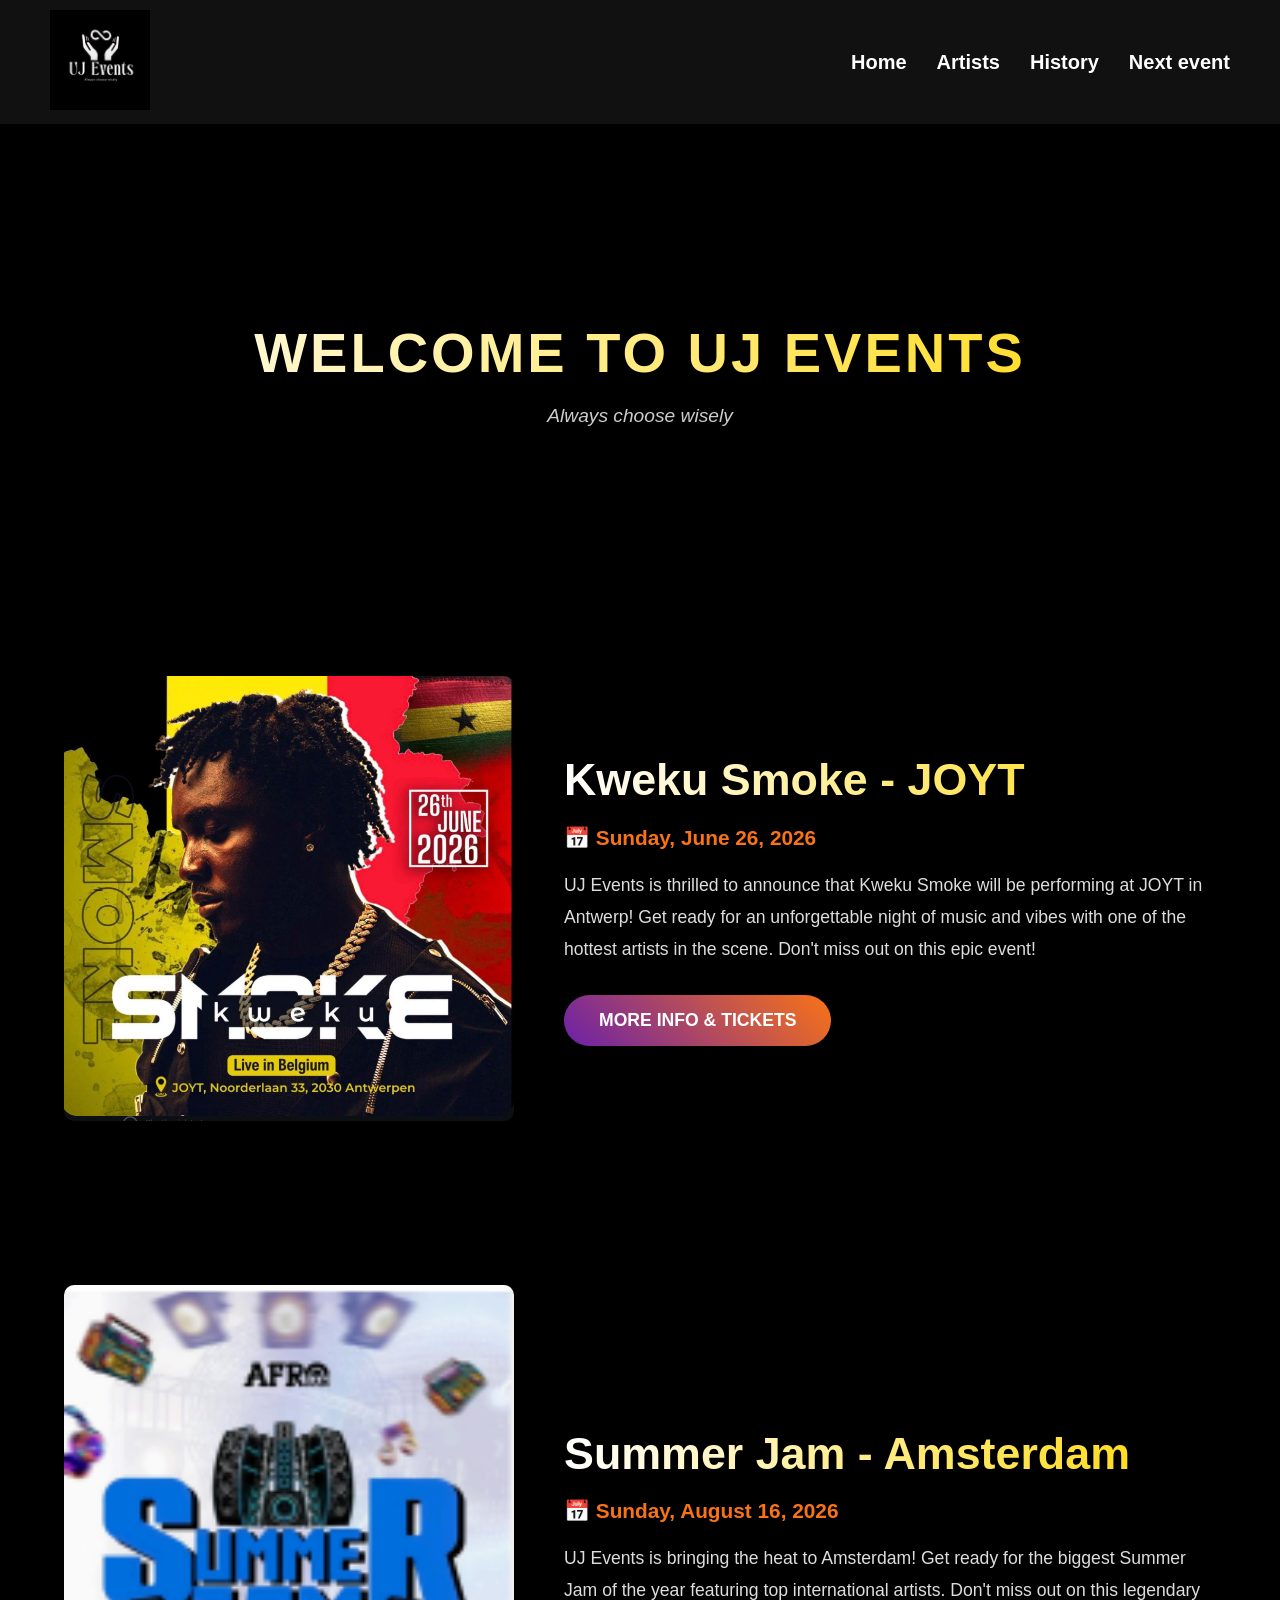
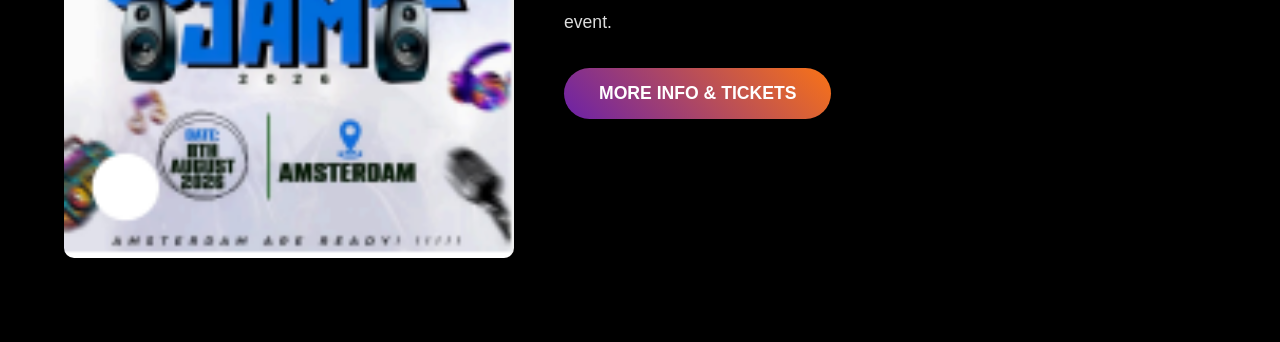
<file: index.html>
<!DOCTYPE html>
<html lang="en">
<head>
    <meta charset="UTF-8">
    <meta name="viewport" content="width=device-width, initial-scale=1.0">
    <title>UJ Events</title>
    <link rel="stylesheet" href="styles.css">
    <link rel="icon" type="image/x-icon" href="Images/favicon/favicon.ico">
</head>
<body>
<header>
    <nav>
        <div class="logo">
            <img src="Images/UJ_Events_Logo.jpg" 
            alt="UJ Events Logo" class="reveal"
            width="100px" height="100px">
        </div>

        <div class="hamburger" id="hamburger">
            <span></span>
            <span></span>
            <span></span>
        </div>

    <ul id="nav-menu">
        <li><a href="index.html" class="active">Home</a></li>
        <li><a href="Previous Artists/artists.html">Artists</a></li>
        <li><a href="Info about UJ Events/history.html">History</a></li>
        <li><a href="Headpages/smoke.html">Next event</a></li>
    </ul>
    </nav>
</header>

<main>
    <section class="hero">
        <h1>Welcome to UJ Events</h1>
        <p>Always choose wisely</p>
    </section>
    
<section class="upcoming-event reveal">
    <div class="event-container">
        <div class="event-image-box">
            <img src="Images/smoke-kweku.png" alt="Kweku Smoke">
        </div>
        <div class="event-info">
            <h2>Kweku Smoke - JOYT</h2>
            <p class="event-date">📅 Sunday, June 26, 2026</p>
        <p class="event-description">
           UJ Events is thrilled to announce that Kweku Smoke will be performing at JOYT in Antwerp! 
           Get ready for an unforgettable night of music and vibes with one of the hottest artists in the scene. 
           Don't miss out on this epic event!
        </p>
        <a href="Headpages/smoke.html" class="btn-tickets"> More info & Tickets </a>
    </div>
</section>

<section class="upcoming-event reveal">
     <div class="event-container">
        <div class="event-image-box">
            <img src="Images/Summer_Jam.png" alt="Summer Jam Amsterdam">
        </div>
        <div class="event-info">
            <h2>Summer Jam - Amsterdam</h2>
            <p class="event-date">📅 Sunday, August 16, 2026</p>
            <p class="event-description">
               UJ Events is bringing the heat to Amsterdam! Get ready for the 
            biggest Summer Jam of the year featuring top international artists. 
            Don't miss out on this legendary event.
        </p>
        <a href="Headpages/amsterdam.html" class="btn-tickets"> More info & Tickets </a>
    </div>
</section>
</main>

<script src="script.js"></script>
</body>
</html>
</file>
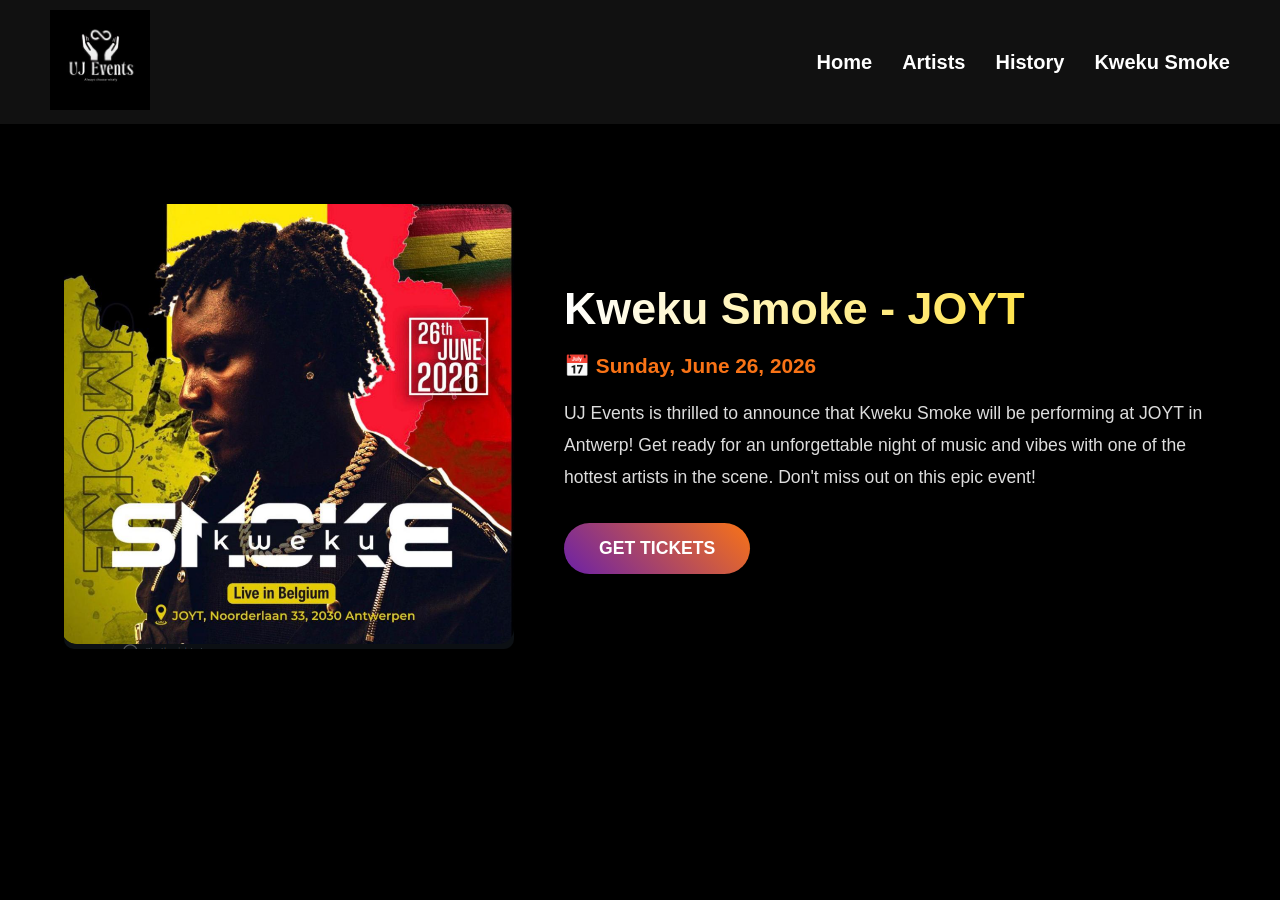
<file: Headpages/smoke.html>
<!DOCTYPE html>
<html lang="en">
<head>
    <meta charset="UTF-8">
    <meta name="viewport" content="width=device-width, initial-scale=1.0">
    <title>UJ Events</title>
    <link rel="stylesheet" href="smoke.css">
    <link rel="icon" type="image/x-icon" href="smoke_images/favicon/favicon.ico">
</head>
<body>
<header>
    <nav>
        <div class="logo">
            <img src="smoke_images/UJ_Events_Logo.jpg" 
            alt="UJ Events Logo" class="reveal"
            width="100px" height="100px">
        </div>

        <div class="hamburger" id="hamburger">
            <span></span>
            <span></span>
            <span></span>
            <span></span>
        </div>

    <ul id="nav-menu">
        <li><a href="../index.html">Home</a></li>
        <li><a href="../Previous Artists/artists.html">Artists</a></li>
        <li><a href="../Info about UJ Events/history.html">History</a></li>
        <li><a href="Headpages/smoke.html" class="active">Kweku Smoke</a></li>
    </ul>
    </nav>
</header>

<main>
<section class="upcoming-event reveal">
    <div class="event-container">
        <div class="event-image-box">
            <img src="smoke_images/smoke-kweku.png" alt="Kweku Smoke">
    </div>

    <div class="event-info">
        <h2>Kweku Smoke - JOYT</h2>
        <p class="event-date">📅 Sunday, June 26, 2026</p>
        <p class="event-description">
           UJ Events is thrilled to announce that Kweku Smoke will be performing at JOYT in Antwerp! 
           Get ready for an unforgettable night of music and vibes with one of the hottest artists in the scene. 
           Don't miss out on this epic event!
        </p>
        <a href="https://shop.weeztix.com/3b92ca48-59a2-11ef-a9cb-7e126431635e/tickets?utm_source=ig&utm_medium=social&utm_content
        =link_in_bio&fbclid=PAZXh0bgNhZW0CMTEAc3J0YwZhcHBfaWQMMjU2MjgxMDQwNTU4AAGnSV-hz-pPX2tp_wfzUm2NsMLroACSnhU5Dg2NR_eDM7ArVS0z
        LcGcfrYM2L8_aem_YktQ5xeBfibKXzWEpfHFrQ&shop_code=ftqner38&original_referer=https%3A%2F%2Fl.instagram.com%2F" 
        class="btn-tickets"> Get Tickets </a>
    </div>
    
</div>
</section>
</main>

<script src="smoke.js"></script>
</body>
</html>
</file>
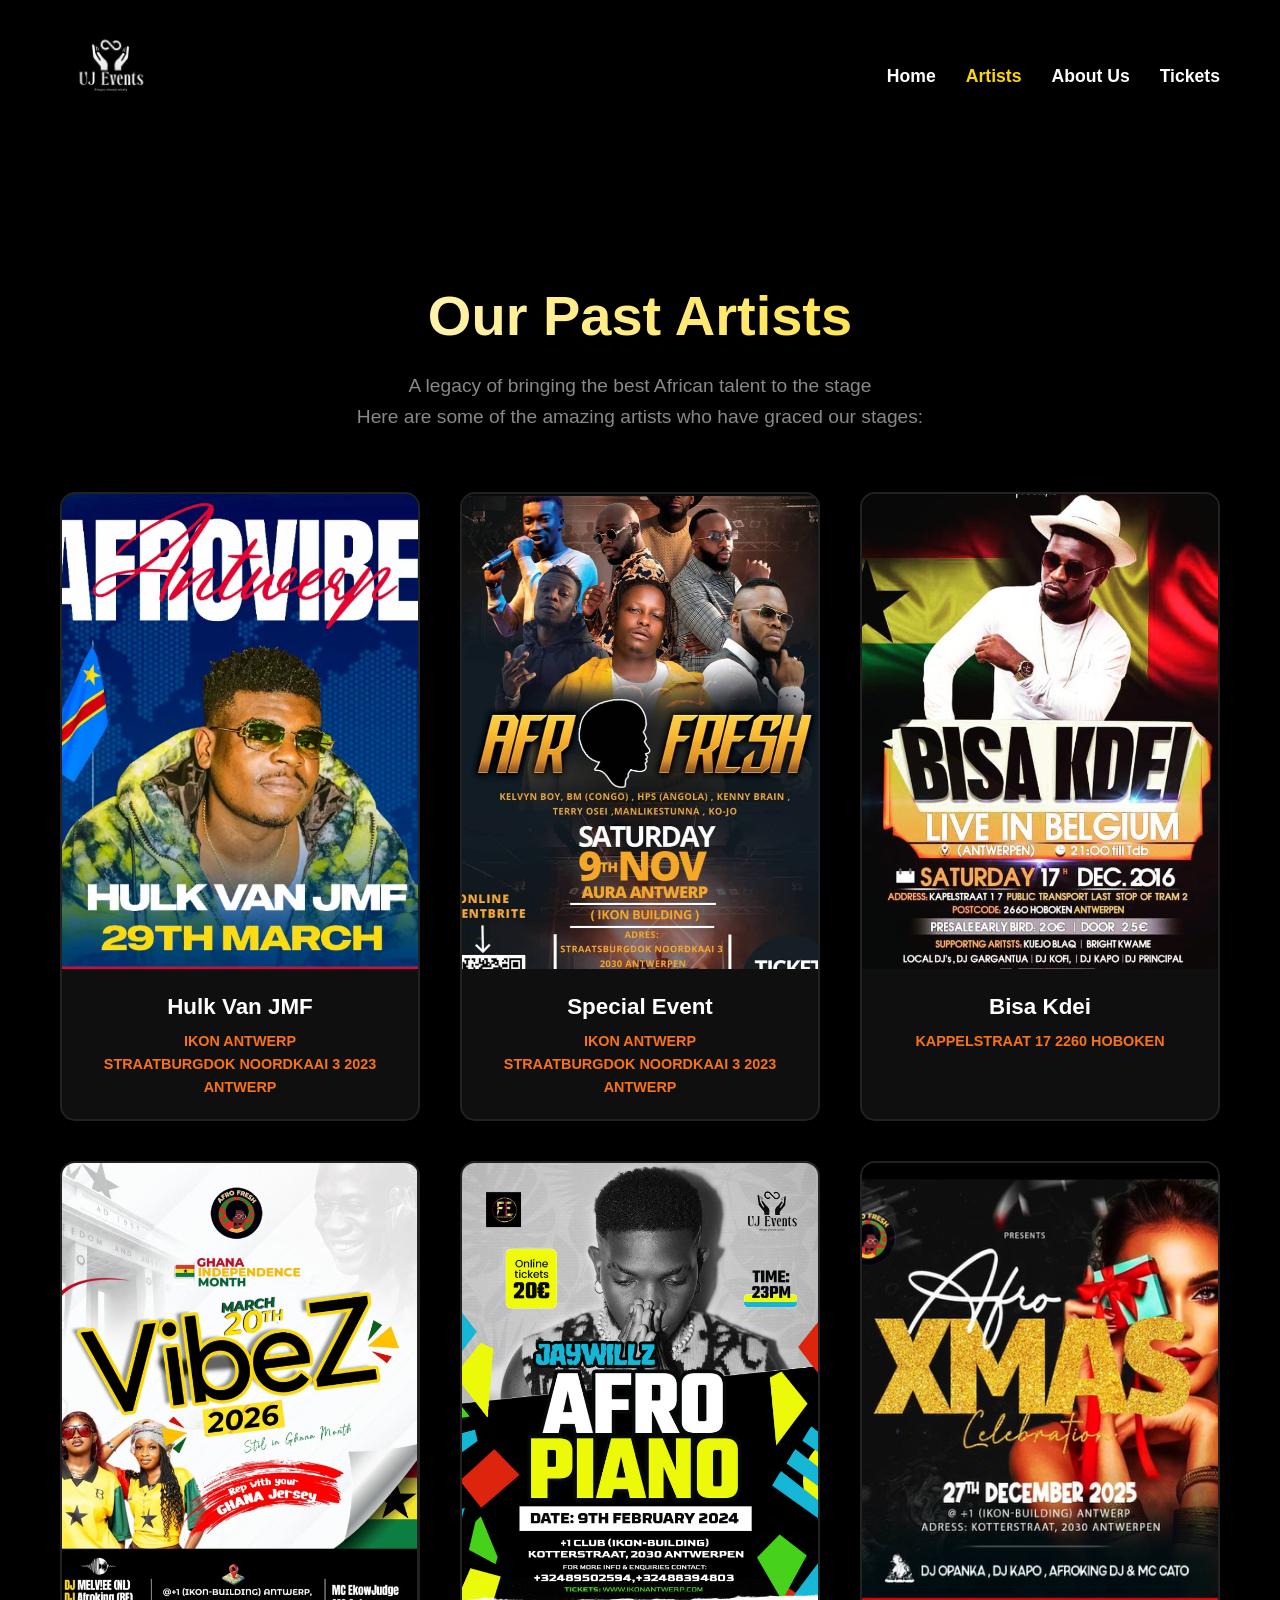
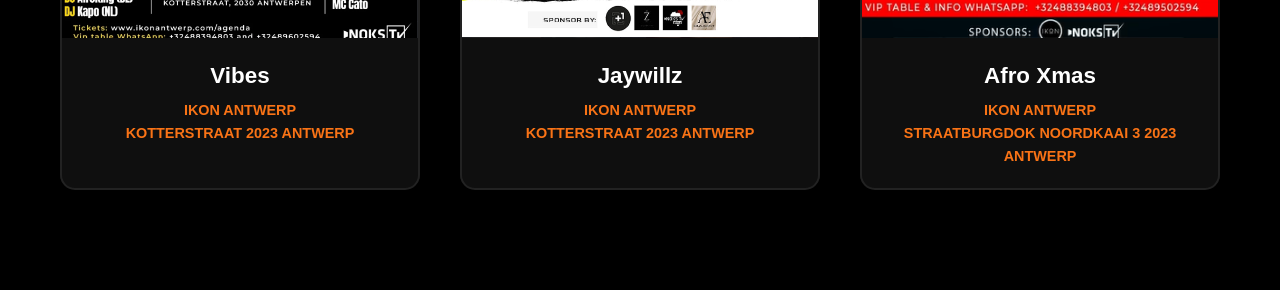
<file: Previous Artists/artists.html>
<!DOCTYPE html>
<html lang="en">
<head>
    <meta charset="UTF-8">
    <meta name="viewport" content="width=device-width, initial-scale=1.0">
    <title>Past Artists - UJ Events</title>
    <link rel="stylesheet" href="artists.css">
    <link rel="icon" type="image/x-icon" href="images_artists/favicon/favicon.ico">
</head>
<body>
    <header>
        <nav>
            <div class="logo">
            <img src="images_artists/UJ_Events_Logo.jpg" 
            alt="UJ Events Logo" class="reveal"
            width="100px" height="100px">
            </div>

            <ul class="nav-links">
                <li><a href="../index.html">Home</a></li> 
                <li><a href="artists.html" class="active">Artists</a></li>
                <li><a href="../index.html#about">About Us</a></li>
                <li><a href="../index.html#tickets">Tickets</a></li>
            </ul>

            <div class="hamburger">
                <span></span>
                <span></span>
                <span></span>
                <span></span>
            </div>

        </nav>
    </header>

    <main>
        <section class="artists-header">
            <h1 class="reveal">Our Past Artists</h1>
            <p class="reveal">A legacy of bringing the best African talent to the stage</p>
            <p class="reveal">Here are some of the amazing artists who have graced our stages:</p>
        </section>

        <section class="artists-container">
            <div class="artists-grid">
                <div class="artist-card reveal">
                    <div class="artist-image">
                        <img src="images_artists/Hulk.png" alt="Hulk Van JMF">
                    </div>
                    <div class="artist-info">
                        <h3>Hulk Van JMF</h3>
                        <p>Ikon Antwerp <br>
                        Straatburgdok Noordkaai 3 2023 Antwerp</p>
                    </div>
                </div>

                <div class="artist-card reveal">
                    <div class="artist-image">
                        <img src="images_artists/Special_Event.png" alt="Special Event">
                    </div>
                    <div class="artist-info">
                        <h3>Special Event</h3>
                        <p>Ikon Antwerp <br>
                        Straatburgdok Noordkaai 3 2023 Antwerp</p>
                    </div>
                </div>

                <div class="artist-card reveal">
                    <div class="artist-image">
                        <img src="images_artists/Bisa_Kdei.png" alt="Bisa Kdei">
                    </div>
                    <div class="artist-info">
                        <h3>Bisa Kdei</h3>
                        <p>Kappelstraat 17 2260 Hoboken</p>
                    </div>
                </div>
                
                <div class="artist-card reveal">
                    <div class="artist-image">
                        <img src="images_artists/Vibez.png" alt="Amapiano Night">
                    </div>
                    <div class="artist-info">
                        <h3>Vibes</h3> 
                        <p>Ikon Antwerp <br> Kotterstraat 2023 Antwerp</p>
                    </div>
                </div>

                <div class="artist-card reveal">
                    <div class="artist-image">
                        <img src="images_artists/Jaywillz.png" alt="Jaywillz">
                    </div>
                    <div class="artist-info">
                        <h3>Jaywillz</h3>
                        <p>Ikon Antwerp <br>
                        Kotterstraat 2023 Antwerp</p>
                    </div>
                </div>

                <div class="artist-card reveal">
                    <div class="artist-image">
                        <img src="images_artists/Afro_X-mas.png" alt="Afro Xmas">
                    </div>
                    <div class="artist-info">
                        <h3>Afro Xmas</h3>
                        <p>Ikon Antwerp <br>
                        Straatburgdok Noordkaai 3 2023 Antwerp</p>
                    </div>
                </div>

        </section>
    </main>

    <script src="artists.js"></script>
</body>
</html>
</file>
<file: styles.css>
/* =========================================
   1. ALGEMENE STIJLEN & RESET
   ========================================= */
body {
    background-color: #000000; 
    color: #ffffff;          
    font-family: 'Arial', sans-serif;
    margin: 0;
    padding: 0;
    overflow-x: hidden; /* Voorkomt horizontaal scrollen door animaties */
}

/* =========================================
   2. NAVIGATIE (DESKTOP)
   ========================================= */
header {
    background-color: #111111;
    position: sticky;
    top: 0;
    z-index: 1000;
    border-bottom: none;
}

nav {
    display: flex;
    align-items: center;
    justify-content: space-between;
    padding: 10px 50px;
}

nav ul {
    list-style: none;
    display: flex;
    margin: 0;
    padding: 0;
}

nav ul li {
    margin-left: 30px;
}

nav ul li a {
    font-size: 20px;
    color: white;
    text-decoration: none;
    font-weight: bold;
    transition: 0.6s;
}

nav ul li a:hover {
    color: #ffd700; /* Goud effect */
}
.nav-links a:hover, .nav-links a.active {
    color: #ffd700;
}

/* Hamburger Icoon (Standaard onzichtbaar op desktop) */
.hamburger {
    display: none; 
    flex-direction: column;
    gap: 5px;
    cursor: pointer;
}

.hamburger span {
    width: 30px;
    height: 3px;
    background-color: white;
    transition: 0.3s;
}

/* =========================================
   3. HERO SECTIE
   ========================================= */
.hero {
    text-align: center;
    padding: 150px 20px;
}

.hero h1 {
    font-size: 3.5rem;
    text-transform: uppercase;
    letter-spacing: 3px;
    margin-bottom: 10px;
    /* Subtiel verloop in de tekst */
    background: linear-gradient(to right, #ffffff, #ffd700);
    background-clip: text;
    -webkit-background-clip: text;
    -webkit-text-fill-color: transparent;
}

.hero p {
    font-style: italic;
    color: #cccccc;
    font-size: 1.2rem;
}

/* =========================================
   4. UPCOMING EVENT SECTIE (Summer Jam)
   ========================================= */
.upcoming-event {
    padding: 80px 5%;
    max-width: 1200px;
    margin: 0 auto;
}

.event-container {
    display: flex;
    align-items: center;
    gap: 50px;
    background-color: #0a0a0a;
    padding: 40px;
    border-radius: 20px;
    border: 1px solid #222;
    box-shadow: 0 0 30px rgba(107, 33, 168, 0.1); /* Subtiele paarse gloed */
}

.event-image-box img {
    width: 450px; /* Lekker grote poster */
    height: auto;
    border-radius: 10px;
    box-shadow: 0 10px 30px rgba(0,0,0,0.8);
}

.event-info {
    flex: 1;
}

.event-container {
    display: flex;
    align-items: center;
    gap: 50px;
    background-color: transparent; 
    padding: 0; 
    border: none; 
    box-shadow: none;
}

.event-image-box img {
    width: 450px;
    height: auto;
    border-radius: 10px;
    box-shadow: 0 0 40px rgba(0,0,0,0.9); /* Diepe schaduw voor diepte */
}
.event-info {
    flex: 1;
}

/* De Titel: Verloop van wit naar goud */
.event-info h2 {
    font-size: 2.8rem;
    margin: 0 0 10px 0;
    background: linear-gradient(to right, #ffffff, #ffd700);
    background-clip: text;
    -webkit-background-clip: text;
    -webkit-text-fill-color: transparent;
    color: white; /* Voor als de browser het verloop niet snapt */
}

.event-date {
    font-weight: bold;
    color: #f97316; 
    font-size: 1.3rem;
    margin-bottom: 20px;
}

.event-description {
    line-height: 1.8;
    color: #dddddd;
    font-size: 1.1rem;
    margin-bottom: 30px;
}

/* De ticket knop met paars-oranje verloop */
.btn-tickets {
    display: inline-block;
    padding: 15px 35px;
    background: linear-gradient(45deg, #6b21a8, #f97316); 
    color: white;
    text-decoration: none;
    border-radius: 50px;
    font-weight: bold;
    font-size: 1.1rem;
    transition: 0.6s;
    text-transform: uppercase;
}

.btn-tickets:hover {
    transform: scale(1.05);
    box-shadow: 0 0 20px rgba(249, 115, 22, 0.5);
}

/* =========================================
   5. ANIMATIES (REVEAL)
   ========================================= */
.reveal {
    opacity: 0;
    transform: translateY(80px);
    transition: all 1.2s ease-out;
}

.reveal.active {
    opacity: 1;
    transform: translateY(0);
}

/* =========================================
   6. MEDIA QUERIES (ALTIJD ONDERAAN)
   ========================================= */
@media (max-width: 992px) {
    .event-container {
        flex-direction: column;
        text-align: center;
        gap: 30px;
    }

    .event-image-box img {
        width: 100%;
        max-width: 400px;
    }
}

@media (max-width: 768px) {
    nav {
        padding: 10px 20px;
    }

    .hamburger {
        display: flex;
    }

    nav ul {
        display: none;
        flex-direction: column;
        position: absolute;
        top: 100%;
        left: 0;
        background-color: #111;
        width: 100%;
        text-align: center;
        padding: 30px 0;
        z-index: 999;
        border-bottom: 1px solid #333;
    }

    nav ul li {
        margin: 15px 0;
    }

    nav ul.active {
        display: flex;
    }

    .hero h1 {
        font-size: 2.5rem;
    }

    .event-info h2 {
        font-size: 2rem;
    }
}
</file>
<file: Headpages/smoke.css>
/* =========================================
   1. ALGEMENE STIJLEN & RESET
   ========================================= */
body {
    background-color: #000000; 
    color: #ffffff;          
    font-family: 'Arial', sans-serif;
    margin: 0;
    padding: 0;
    overflow-x: hidden; /* Voorkomt horizontaal scrollen door animaties */
}

/* =========================================
   2. NAVIGATIE (DESKTOP)
   ========================================= */
header {
    background-color: #111111;
    position: sticky;
    top: 0;
    z-index: 1000;
    border-bottom: none;
}

nav {
    display: flex;
    align-items: center;
    justify-content: space-between;
    padding: 10px 50px;
}

nav ul {
    list-style: none;
    display: flex;
    margin: 0;
    padding: 0;
}

nav ul li {
    margin-left: 30px;
}

nav ul li a {
    font-size: 20px;
    color: white;
    text-decoration: none;
    font-weight: bold;
    transition: 0.6s;
}

nav ul li a:hover {
    color: #ffd700; /* Goud effect */
}

.nav-links a:hover, .nav-links a.active {
    color: #ffd700;
}

/* Hamburger Icoon (Standaard onzichtbaar op desktop) */
.hamburger {
    display: none; 
    flex-direction: column;
    gap: 5px;
    cursor: pointer;
}

.hamburger span {
    width: 30px;
    height: 3px;
    background-color: white;
    transition: 0.3s;
}

/* De ticket knop met paars-oranje verloop */
.btn-tickets {
    display: inline-block;
    padding: 15px 35px;
    background: linear-gradient(45deg, #6b21a8, #f97316); 
    color: white;
    text-decoration: none;
    border-radius: 50px;
    font-weight: bold;
    font-size: 1.1rem;
    transition: 0.6s;
    text-transform: uppercase;
}

.btn-tickets:hover {
    transform: scale(1.05);
    box-shadow: 0 0 20px rgba(249, 115, 22, 0.5);
}

/* =========================================
   3. UPCOMING EVENT SECTIE (Summer Jam)
   ========================================= */
.upcoming-event {
    padding: 80px 5%;
    max-width: 1200px;
    margin: 0 auto;
}

.event-container {
    display: flex;
    align-items: center;
    gap: 50px;
    background-color: #0a0a0a;
    padding: 40px;
    border-radius: 20px;
    border: 1px solid #222;
    box-shadow: 0 0 30px rgba(107, 33, 168, 0.1); /* Subtiele paarse gloed */
}

.event-image-box img {
    width: 450px; /* Lekker grote poster */
    height: auto;
    border-radius: 10px;
    box-shadow: 0 10px 30px rgba(0,0,0,0.8);
}

.event-info {
    flex: 1;
}

.event-container {
    display: flex;
    align-items: center;
    gap: 50px;
    background-color: transparent; 
    padding: 0; 
    border: none; 
    box-shadow: none;
}

.event-image-box img {
    width: 450px;
    height: auto;
    border-radius: 10px;
    box-shadow: 0 0 40px rgba(0,0,0,0.9); /* Diepe schaduw voor diepte */
}
.event-info {
    flex: 1;
}

/* De Titel: Verloop van wit naar goud */
.event-info h2 {
    font-size: 2.8rem;
    margin: 0 0 10px 0;
    background: linear-gradient(to right, #ffffff, #ffd700);
    background-clip: text;
    -webkit-background-clip: text;
    -webkit-text-fill-color: transparent;
    color: white; /* Voor als de browser het verloop niet snapt */
}

.event-date {
    font-weight: bold;
    color: #f97316; 
    font-size: 1.3rem;
    margin-bottom: 20px;
}

.event-description {
    line-height: 1.8;
    color: #dddddd;
    font-size: 1.1rem;
    margin-bottom: 30px;
}


/* =========================================
   4. ANIMATIES (REVEAL)
   ========================================= */
.reveal {
    opacity: 0;
    transform: translateY(80px);
    transition: all 1.2s ease-out;
}

.reveal.active {
    opacity: 1;
    transform: translateY(0);
}

/* =========================================
   5. MEDIA QUERIES (ALTIJD ONDERAAN)
   ========================================= */
@media (max-width: 992px) {
    .event-container {
        flex-direction: column;
        text-align: center;
        gap: 30px;
    }

    .event-image-box img {
        width: 100%;
        max-width: 400px;
    }
}

@media (max-width: 768px) {
    nav {
        padding: 10px 20px;
    }

    .hamburger {
        display: flex;
    }

    nav ul {
        display: none;
        flex-direction: column;
        position: absolute;
        top: 100%;
        left: 0;
        background-color: #111;
        width: 100%;
        text-align: center;
        padding: 30px 0;
        z-index: 999;
        border-bottom: 1px solid #333;
    }

    nav ul li {
        margin: 15px 0;
    }

    nav ul.active {
        display: flex;
    }

    .event-info h2 {
        font-size: 2rem;
    }
}
</file>
<file: Previous Artists/artists.css>
/* =========================================
   RESET & BASE STYLES
   ========================================= */
* {
    margin: 0;
    padding: 0;
    box-sizing: border-box;
}

body {
    background-color: #000;
    color: white;
    font-family: sans-serif;
    line-height: 1.6;
}

/* =========================================
   NAVIGATION & HAMBURGER (DESKTOP)
   ========================================= */
header {
    background-color: #0c0c0c00;
    padding: 20px 0px;
    position: sticky;
    top: 0;
    z-index: 100;
}

nav {
    display: flex;
    justify-content: space-between; /* Logo links, links rechts */
    align-items: center;
    max-width: 1200px; /* Zelfde breedte als homepage */
    margin: 0 auto; /* Centreert de hele nav balk */
    padding: 0 20px;
}

.logo {
    font-size: 1.5rem;
    font-weight: bold;
    color: #ffd700;
}

.nav-links {
    display: flex; /* Dit zet de links naast elkaar */
    list-style: none;
    gap: 30px; /* Ruimte tussen de links */
    margin: 0;
    padding: 0;
}

.nav-links a {
    color: white;
    text-decoration: none;
    font-weight: bold;
    font-size: 1.1rem;
    transition: 0.3s;
}

.nav-links a:hover, .nav-links a.active {
    color: #ffd700;
}

.hamburger {
    display: none;
    flex-direction: column;
    gap: 5px;
    cursor: pointer;
}

.hamburger span {
    width: 30px;
    height: 3px;
    background: white;
    display: block;
}

/* =========================================
   ARTISTS PAGE HEADER
   ========================================= */
.artists-header {
    padding: 120px 20px 60px;
    text-align: center;
}

.artists-header h1 {
    font-size: 3.5rem;
    background: linear-gradient(to right, #ffffff, #ffd700);
    -webkit-background-clip: text;
    background-clip: text;
    -webkit-text-fill-color: transparent;
    margin-bottom: 10px;
}

.artists-header p {
    color: #888;
    font-size: 1.2rem;
}

/* =========================================
   ARTISTS GRID & CARDS
   ========================================= */
.artists-container {
    max-width: 1200px;
    margin: 0 auto;
    padding: 0 20px 100px;
}

.artists-grid {
    display: grid;
    grid-template-columns: repeat(auto-fit, minmax(280px, 1fr));
    gap: 40px;
}

.artist-card {
    background: #0f0f0f;
    border-radius: 15px;
    overflow: hidden;
    border: 2.2px solid #222;
    transition: all 0.4s ease;
}

.artist-image {
    width: 100%;
    aspect-ratio: 3/4; /* Keeps all posters consistent */
    overflow: hidden;
}

.artist-image img {
    width: 100%;
    height: 100%;
    object-fit: cover;
    transition: transform 0.5s ease;
}

.artist-info {
    padding: 20px;
    text-align: center;
}

.artist-info h3 {
    color: #fff;
    margin-bottom: 5px;
    font-size: 1.4rem;
}

.artist-info p {
    color: #f97316; /* Orange accent */
    font-size: 0.9rem;
    font-weight: bold;
    text-transform: uppercase;
}

/* =========================================
   HOVER EFFECTS
   ========================================= */
.artist-card:hover {
    transform: translateY(-10px);
    border-color: #ffd700;
    box-shadow: 0 10px 30px rgba(255, 215, 0, 0.1);
}

.artist-card:hover .artist-image img {
    transform: scale(1.1);
}

/* =========================================
   MEDIA QUERIES (MOBILE)
   ========================================= */
@media (max-width: 768px) {
    /* Header adjustments */
    .artists-header h1 { 
        font-size: 2.5rem; 
    }

    /* Hamburger visibility */
    .hamburger {
        display: flex; 
    }

    /* Mobile Menu styles */
    .nav-links {
        display: none; 
        position: absolute;
        top: 60px;
        left: 0;
        width: 100%;
        background: #111;
        flex-direction: column;
        padding: 20px;
        text-align: center;
    }

    /* Show menu when active class is added via JS */
    .nav-links.active {
        display: flex;
    }
}
</file>
